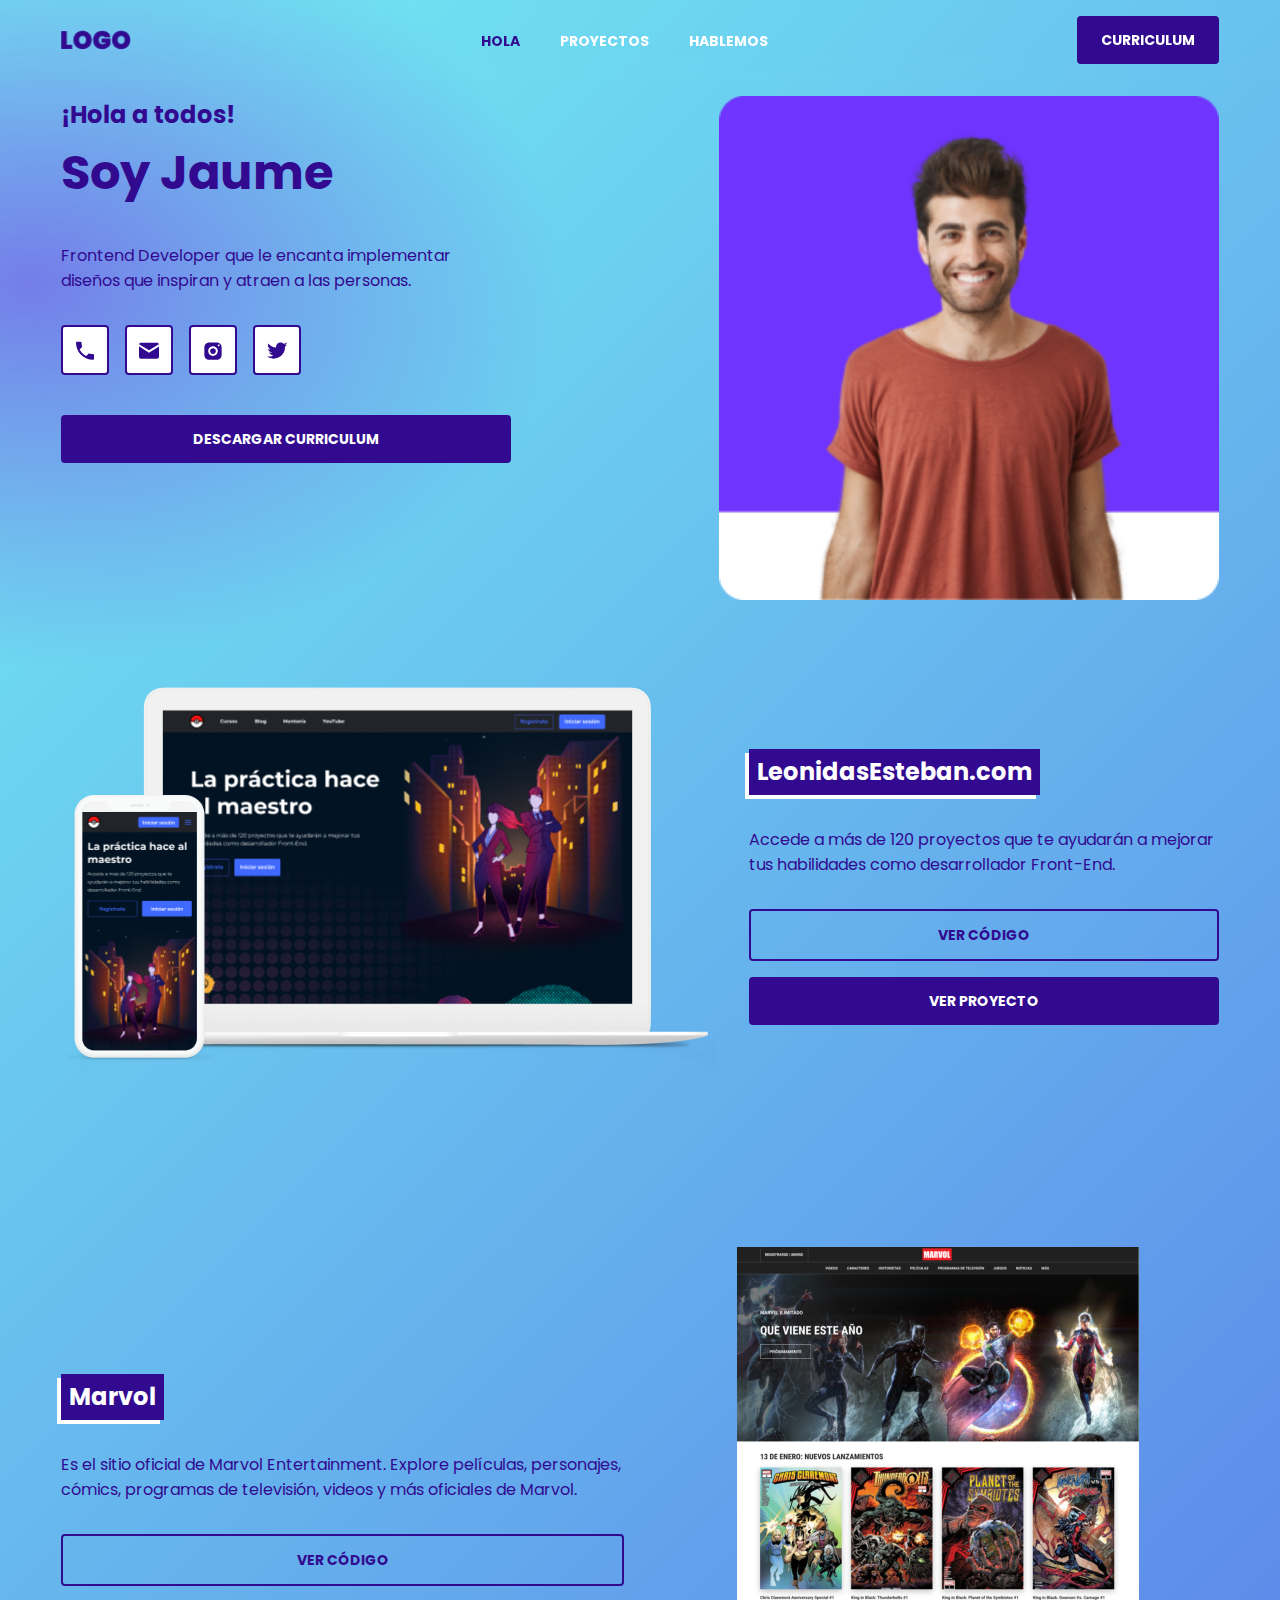
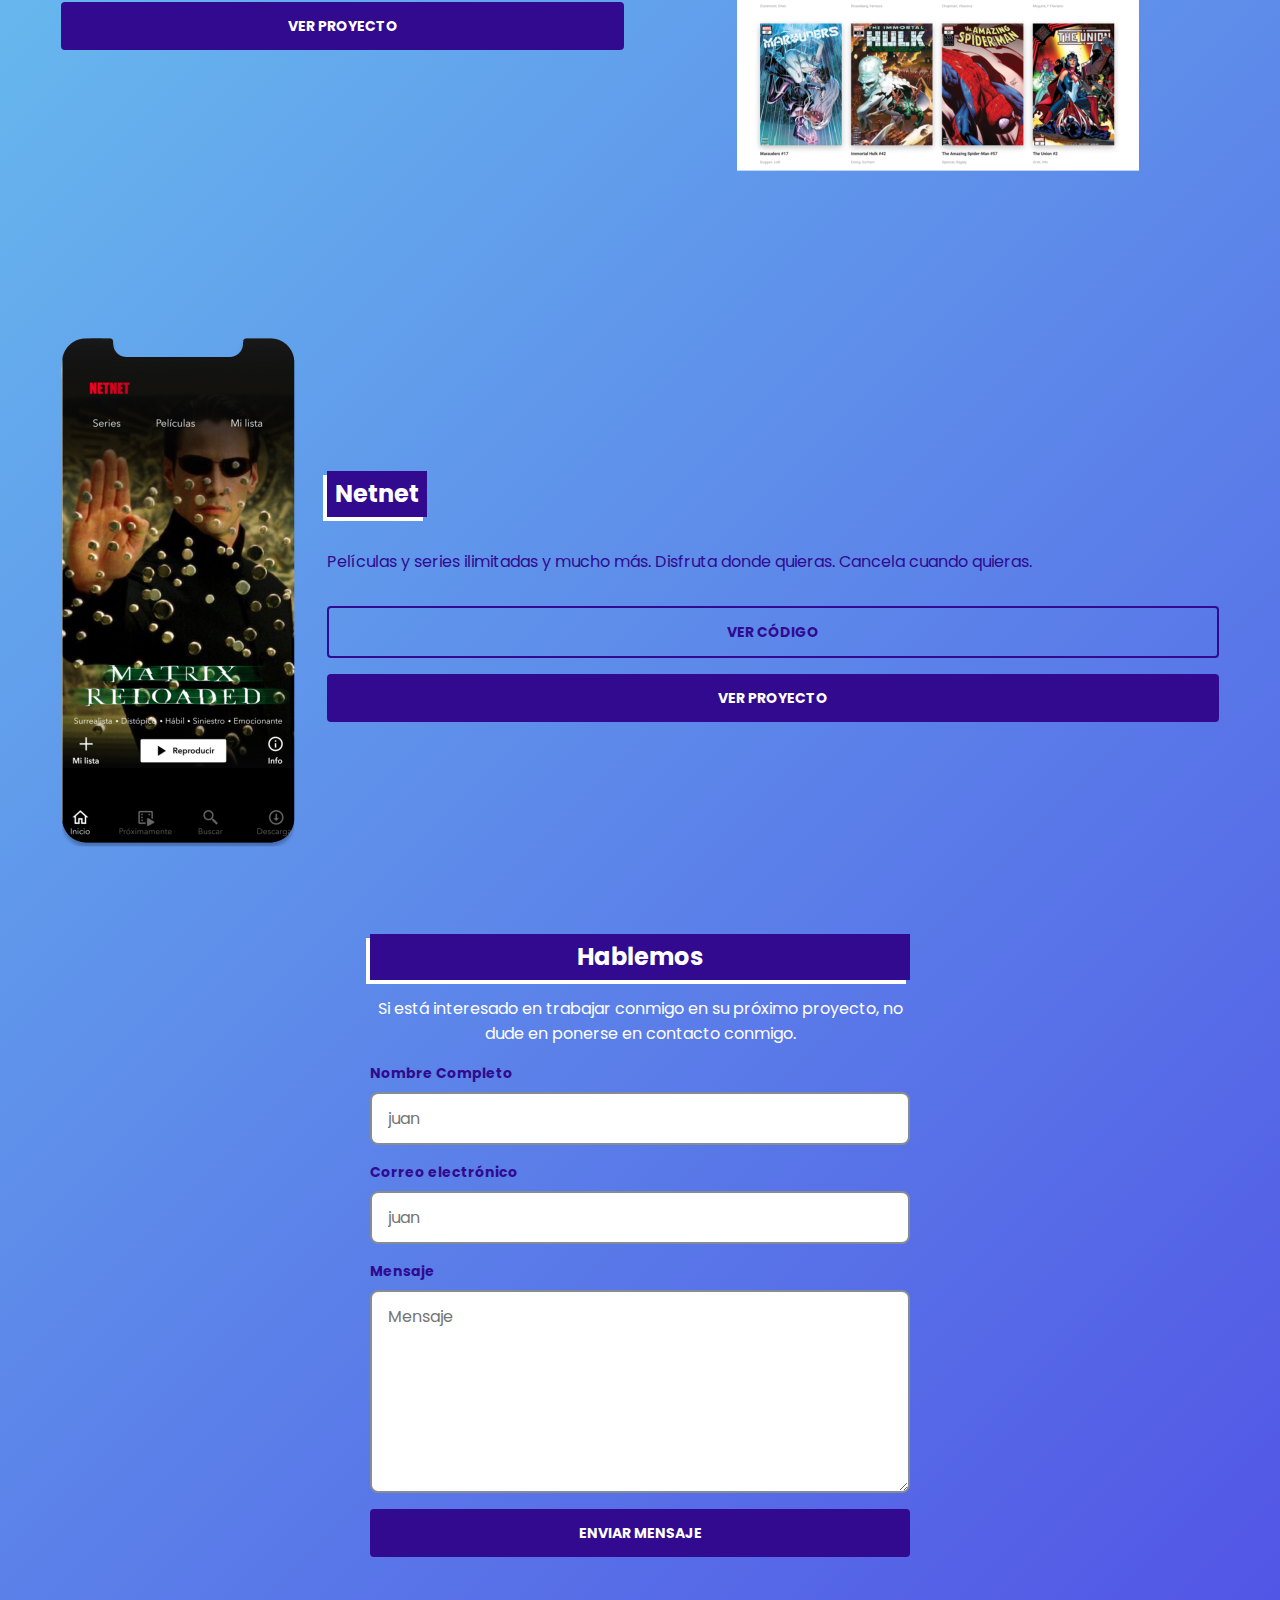
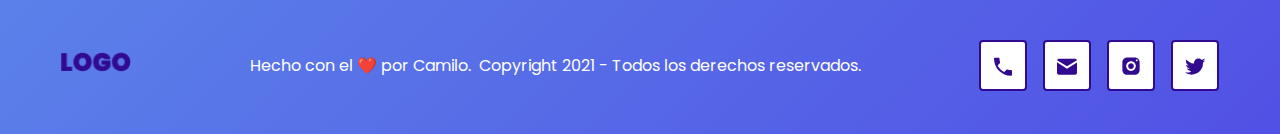
<file: index.html>
<!DOCTYPE html>
<html lang="en">
<head>
  <meta charset="UTF-8">
  <meta http-equiv="X-UA-Compatible" content="IE=edge">
  <meta name="viewport" content="width=device-width, initial-scale=1.0">
  <title>Proyecto de Jaume</title>
  <link rel="preconnect" href="https://fonts.gstatic.com">
  <link href="https://fonts.googleapis.com/css2?family=Poppins:wght@400;700&display=swap" rel="stylesheet">
  <link rel="stylesheet" href="./css/index.css">
</head>
<body>
  <header class="header">
    <div class="wrapper">
      <div class="header-content">
        <img src="./imagenes/LOGO.png" width="70" height="20" alt="logo muy bonito">
        <nav class="menu" aria-label="main-navigation">
          <ul>
            <li>
              <a class="is-active" href="#main">Hola</a>
            </li>
            <li>
              <a href="#project">Proyectos</a>
            </li>
            <li>
              <a href="#contact">Hablemos</a>
            </li>
          </ul>
        </nav>
        <button class="button">Curriculum</button>
      </div>
    </div>
  </header>
  <div class="wrapper">


    <section aria-label="main" class="hero" id="main">
      <div class="hero-image">
        <img src="./imagenes/user.png" width="338" height="330" alt="">
      </div>
      <div class="hero-description">
        <h1>
          <span>¡Hola a todos!</span>
          <span>Soy Jaume</span>
        </h1>
        <p>
          Frontend Developer que le encanta implementar diseños que inspiran y atraen a las personas.
        </p>
        <div class="social">
          <a class="button-icon" href="tel:234243242"><img src="./icons/icon-phone.svg"></a>
          <a class="button-icon" href="tel:234243242"><img src="./icons/icon-important_mail.svg"></a>
          <a class="button-icon" href="tel:234243242"><img src="./icons/icon-instagram.svg"></a>
          <a class="button-icon" href="tel:234243242"><img src="./icons/icon-twitter_squared.svg"></a>
        </div>
        <a href="https://asdas.com" class="button">Descargar curriculum</a>
      </div>
    </section>

    <div class="project" id="project">
      <div class="project-image">
        <img src="./imagenes/img.png" alt="">
      </div>
      <div class="project-description">
        <a class="title" target="_blank" href="https://leonidasesteban.com">LeonidasEsteban.com</a>
        <p>Accede a más de 120 proyectos que te ayudarán a mejorar
        tus habilidades como desarrollador Front-End.</p>
        <a target="_blank" href="https://github.com/asdas/asdas" class="button is-secondary">Ver Código</a>
        <a target="_blank" href="https://leonidasesteban.com" class="button">Ver Proyecto</a>
      </div>

    </div>

    <div class="project">
      <div class="project-image">
        <img src="./imagenes/Your design here.png" alt="">
      </div>
      <div class="project-description">
        <a class="title" target="_blank" href="https://leonidasesteban.com">Marvol</a>
        <p>Es el sitio oficial de Marvol Entertainment. Explore películas, personajes, cómics, programas de televisión, videos y más oficiales de Marvol.</p>
        <a target="_blank" href="https://github.com/asdas/asdas" class="button is-secondary">Ver Código</a>
        <a target="_blank" href="https://leonidasesteban.com" class="button">Ver Proyecto</a>
      </div>

    </div>
    <div class="project">
      <div class="project-image">
        <img src="./imagenes/Your design here (2).png" alt="">
      </div>
      <div class="project-description">
        <a class="title" target="_blank" href="https://leonidasesteban.com">Netnet</a>
        <p>Películas y series ilimitadas y mucho más.
            Disfruta donde quieras. Cancela cuando quieras.</p>
        <a target="_blank" href="https://github.com/asdas/asdas" class="button is-secondary">Ver Código</a>
        <a target="_blank" href="https://leonidasesteban.com" class="button">Ver Proyecto</a>
      </div>

    </div>
    <form action="" method="POST" class="form">
      <div class="form-content">
        <h2 class="title">Hablemos</h2>
        <p>Si está interesado en trabajar conmigo en su próximo proyecto,
        no dude en ponerse en contacto conmigo.</p>
        <label for="form-name">
          Nombre Completo
          <input required name="name" id="form-name" type="text" placeholder="juan">
        </label>
        <label for="form-name">
          Correo electrónico
          <input required name="email" id="form-name" type="email" placeholder="juan">
        </label>
        <label for="form-name">
          Mensaje
          <textarea required name="message" placeholder="Mensaje" id="form-message" cols="30" rows="7"></textarea>
        </label>
        <button class="button" type="submit">Enviar mensaje</button>
      </div>
    </form>
    <footer class="footer" id="contact">
      <div class="footer-content">
        <div class="footer-logo">
          <img src="./imagenes/LOGO.png" width="70" height="20" alt="logo muy bonito">
        </div>

        <div class="social">
          <a class="button-icon" href="tel:234243242"><img src="./icons/icon-phone.svg"></a>
          <a class="button-icon" href="tel:234243242"><img src="./icons/icon-important_mail.svg"></a>
          <a class="button-icon" href="tel:234243242"><img src="./icons/icon-instagram.svg"></a>
          <a class="button-icon" href="tel:234243242"><img src="./icons/icon-twitter_squared.svg"></a>
        </div>
        <div class="footer-copyright">
          <p>
            Hecho con el ❤️ por Camilo.
          </p>
          <p>
            Copyright 2021 - Todos los derechos reservados.
          </p>
        </div>
      </div>
    </footer>
  </div>

  

</body>
</html>
</file>
<file: css/index.css>
@import "./buttom.css";
@import "./button-icon.css";
@import "./header.css";
@import "./hero.css";
@import "./wapper.css";
@import "./menu.css";
@import "./project.css";
@import "./social.css";
@import "./footer.css";
@import "./form.css";
@import "./title.css";

:root {
    --fontBase: 'Poppins', sans-serif;
    --headline1: bold 95px/153.71px var(--fontBase);
    --headline2: bold 59px/95px var(--fontBase);
    --headline3: bold 48px/77px var(--fontBase);
    --headline4: bold 34px/55px var(--fontBase);
    --headline5: bold 24px/38px var(--fontBase);
    --body1: 16px/25px var(--fontBase);
    --body2: 14px/22px var(--fontBase);
    --button: bold 14px/22px var(--fontBase);
    --caption: 12px/19px var(--fontBase);
    --gradient: radial-gradient(41.48% 11.48% at 2.38% 8.52%, #747DE9 0%, rgba(255, 255, 255, 0) 100%), linear-gradient(135deg, #72EDF2 0%, #5151E5 100%);
    --purple: #310A90;
    --green: #42E2B8;
    --white: white;
}
  
body {
    background: var(--gradient);
    min-block-size: 100vh;
    font: var(--body1);
    color: var(--purple);
    margin: 0;
}
</file>
